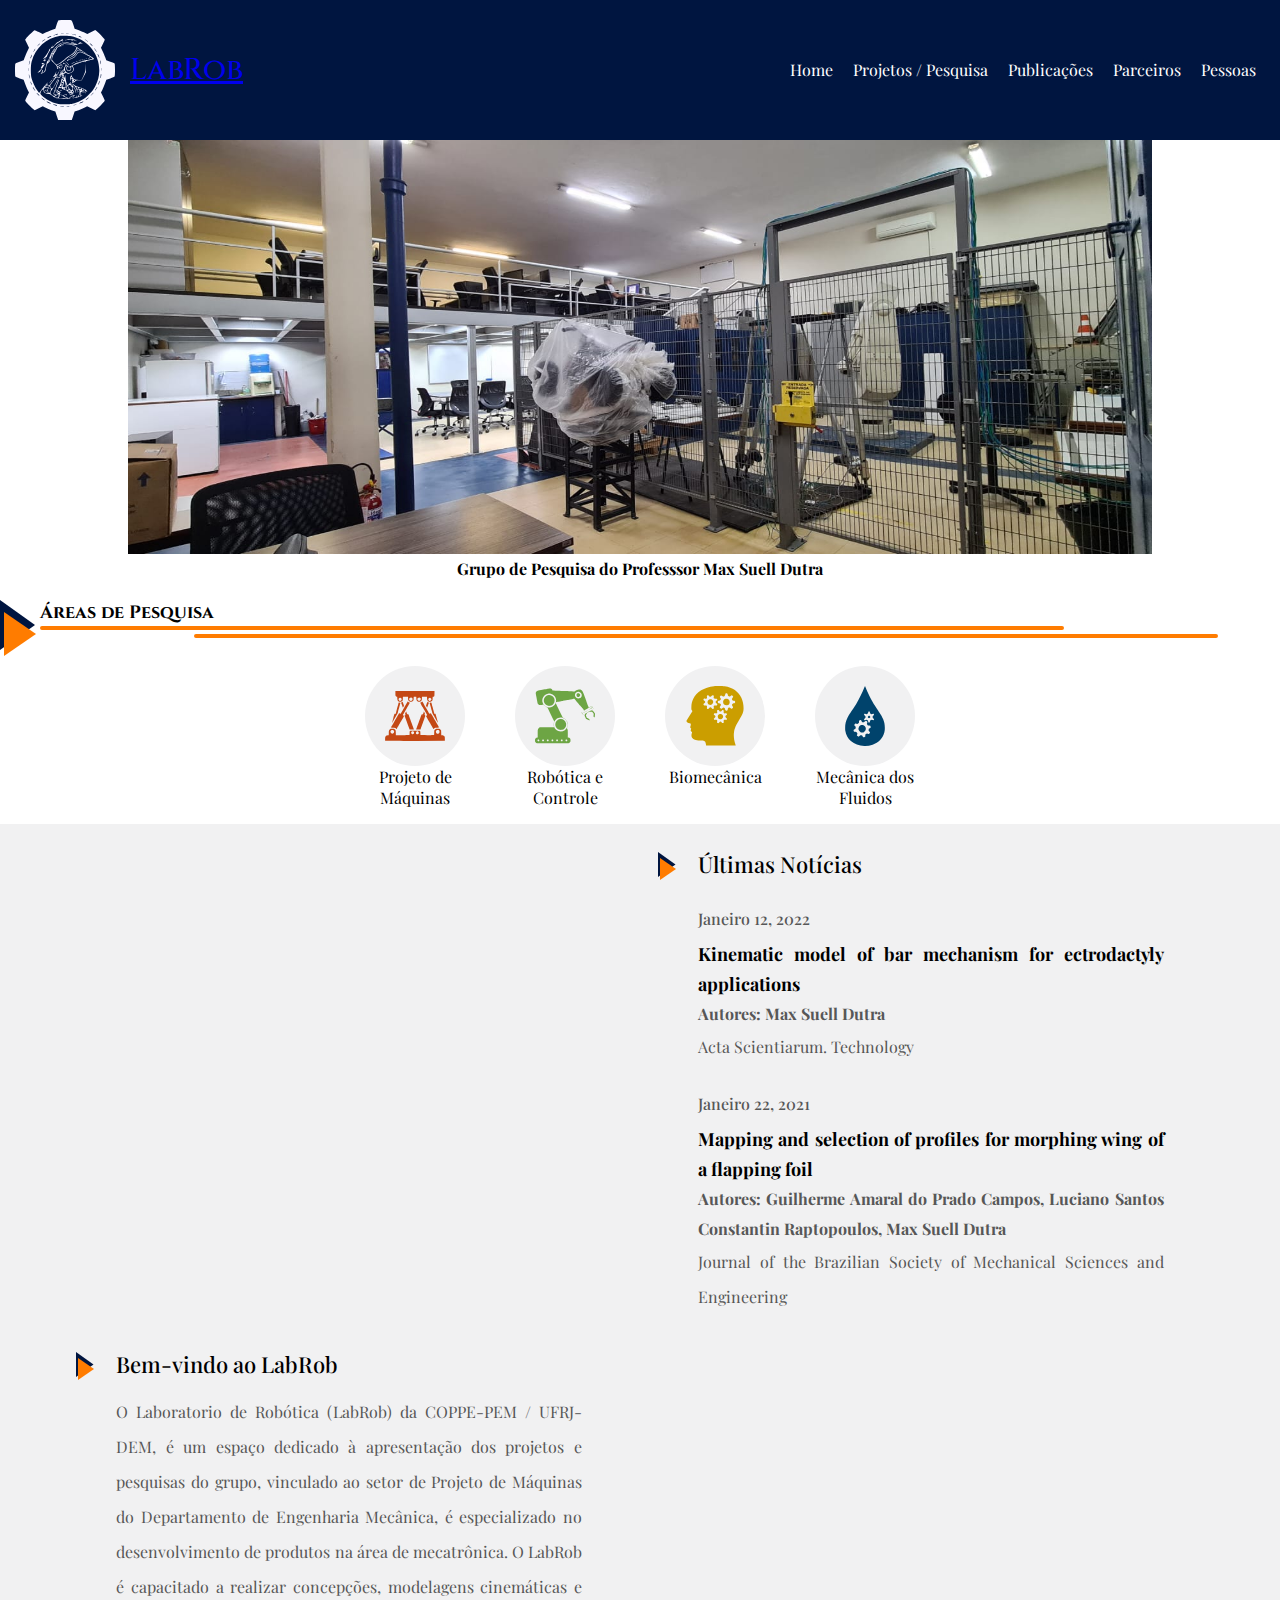
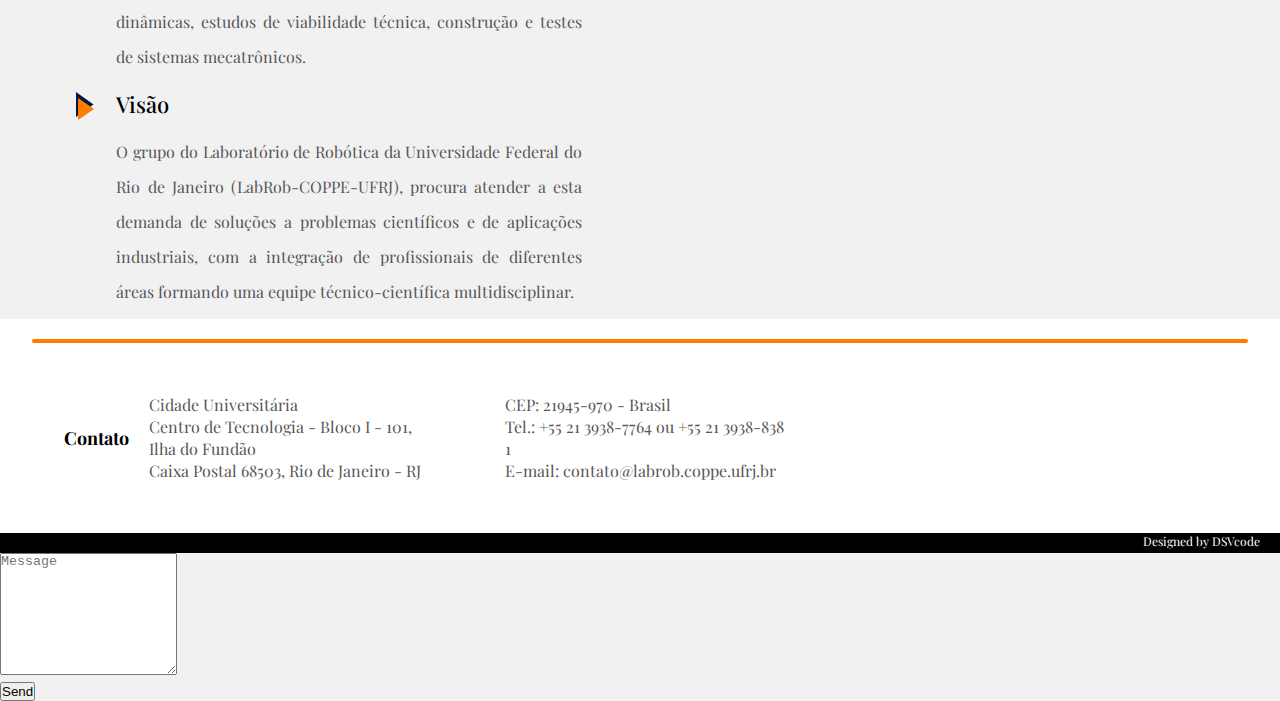
<file: index.html>
<!DOCTYPE html>
<html lang="en">

<head>
    <meta charset="UTF-8">
    <meta http-equiv="X-UA-Compatible" content="IE=edge">
    <meta name="viewport" content="width=device-width, initial-scale=1.0">
    <title> Robotics LAB </title>
    <!-- BOOTSTRAP FONT ICON -->
    <link rel="stylesheet" href="https://cdn.jsdelivr.net/npm/bootstrap-icons@1.7.0/font/bootstrap-icons.css">
    <!--- GOOGLE FONTS -->
    <link rel="stylesheet" type="text/css" href="https://fonts.googleapis.com/css?family=Playfair Display">
    <link rel="stylesheet" type="text/css" href="https://fonts.googleapis.com/css?family=Cinzel">
    <!--- CSS -->
    <link rel="stylesheet" href="./css/variables.css">
    <link rel="stylesheet" href="./css/index.css">
    <link rel="stylesheet" href="./css/indexDesktop.css" media="(min-width: 768px)">
    <link rel="stylesheet" href="./css/header.css">
    <link rel="stylesheet" href="./css/headerDesktop.css" media="(min-width: 768px)">
    <link rel="stylesheet" href="./css/footer.css">
    <link rel="stylesheet" href="./css/footerDesktop.css" media="(min-width: 768px)">
</head>

<body>
    <header>
        <section class="header-container">
            <div class="icon-container">
                <span class="icon-lab" style="background-image: url('./img/logo-lab.svg');"></span>
            </div>
            <h1><a href="./index.html">LabRob</a></h1>
            <input type="checkbox" id="active">
            <label for="active" class="menu-btn"><i class="bi bi-list"></i></label>
            <div class="wrapper">
                <ul>
                    <li><a href="./index.html">Home</a></li>
                    <li><a href="./projetos.html">Projetos / Pesquisa</a></li>
                    <li><a href="./publications.html">Publicações</a></li>
                    <li><a href="./partners.html">Parceiros</a></li>
                    <li><a href="./people.html">Pessoas</a></li>
                </ul>
            </div>
        </section>
        <section class="scroll-image">
            <img src="./img/robotica.jpg" alt="Laboratory Image">
            <p>Grupo de Pesquisa do Professsor Max Suell Dutra </p>
        </section>
    </header>
    <main>
        <section class="title-container">
            <div class="rigth-triangles">
                <div class="first-triangle"></div>
                <div class="secondary-triangle"></div>
            </div>
            <div class="title-lines">
                <p>Áreas de Pesquisa</p>
                <hr class="first-line">
                <hr class="secondary-line">   
            </div>        
        </section> 
        <section class="research-container">
            <article class="research-item">
                <div class="research-icon">
                    <img class="icon-item" src="./img/plataforma.svg" alt="Logo de Projetos">
                </div>
                <p>Projeto de Máquinas</p>
            </article>
            <article class="research-item">
                <div class="research-icon">
                    <img class="icon-item" src="./img/robotics.svg" alt="Logo de Robotica e Control">
                </div>
                <p>Robótica e Controle</p>
            </article>
            <article class="research-item">
                <div class="research-icon">
                    <img class="icon-item" src="./img/biomecanica.svg" alt="Logo Biomecanica">
                </div>
                <p>Biomecânica</p>
            </article>
            <article class="research-item">
                <div class="research-icon">
                    <img class="icon-item" src="./img/fluidos.svg" alt="Logo fluidos">
                </div>
                <p>Mecânica dos Fluidos</p>
            </article>
        </section>
        <section class="information-container">
            <article class="information-articleNews">
                <section class="information-section">
                    <div class="rigth-triangles second-option">
                        <div class="first-triangle"></div>
                        <div class="secondary-triangle"></div>
                    </div>
                    <p class="information-title">
                        Últimas Notícias
                    </p>
                    <div class="information-lastNews">
                        <p class="information-data">
                            Janeiro 12, 2022 
                        </p>
                        <p class="information-titleNews">
                            Kinematic model of bar mechanism for ectrodactyly applications
                        </p>
                        <p class="information-authors">
                            Autores: Max Suell Dutra
                        </p>
                        <p class="information-content">
                            Acta Scientiarum. Technology
                        </p>
                    </div> 
                    <div class="information-lastNews">
                        <p class="information-data">
                            Janeiro 22, 2021 
                        </p>
                        <p class="information-titleNews">
                            Mapping and selection of profiles for morphing wing of a flapping foil
                        </p>
                        <p class="information-authors">
                            Autores: Guilherme Amaral do Prado Campos, Luciano Santos Constantin Raptopoulos, Max Suell Dutra 
                        </p>
                        <p class="information-content">
                            Journal of the Brazilian Society of Mechanical Sciences and Engineering 
                        </p>
                    </div> 
                </section>
            </article>
            <article class="information-articleLab">
                <section class="information-section">
                    <div class="rigth-triangles second-option">
                        <div class="first-triangle"></div>
                        <div class="secondary-triangle"></div>
                    </div>
                    <p class="information-title">
                        Bem-vindo ao LabRob
                    </p>
                    <p class="information-content">
                        O Laboratorio de Robótica (LabRob) da COPPE-PEM / UFRJ-DEM, é um espaço dedicado à apresentação dos projetos e pesquisas do grupo, vinculado ao setor de Projeto de Máquinas do Departamento de Engenharia Mecânica, é especializado no desenvolvimento de produtos na área de mecatrônica.
                        O LabRob é capacitado a realizar concepções, modelagens cinemáticas e dinâmicas, estudos de viabilidade técnica, construção e testes de sistemas mecatrônicos.
                    </p>
                </section> 
                <section class="information-section">
                    <div class="rigth-triangles second-option">
                        <div class="first-triangle"></div>
                        <div class="secondary-triangle"></div>
                    </div>
                    <p class="information-title">
                        Visão
                    </p>
                    <p class="information-content">
                        O grupo do Laboratório de Robótica da Universidade Federal do Rio de Janeiro (LabRob-COPPE-UFRJ), procura atender a esta demanda de soluções a problemas científicos e de aplicações industriais, com a integração de profissionais de diferentes áreas formando uma equipe técnico-científica multidisciplinar.
                    </p>
                </section>
            </article>
        </section> 

        
    </main>
    <footer>
        <hr class="footer-line">
        <section class="footer-container">
            <p class="information-title footer-title">
                Contato
            </p>
            <div class="address-container">
                Cidade Universitária<br>
                Centro de Tecnologia - Bloco I - 101, Ilha do Fundão<br>
                Caixa Postal 68503, Rio de Janeiro - RJ<br>
            </div>
            <div class="contactInfo-container">
                CEP: 21945-970 - Brasil<br>
                Tel.: +55 21 3938-7764 ou +55 21 3938-8381<br>
                E-mail: contato@labrob.coppe.ufrj.br<br>
            </div>
            <div class="maps-container">
                <iframe src="https://www.google.com/maps/embed?pb=!1m18!1m12!1m3!1d919.1092470037107!2d-43.23212666444451!3d-22.860310396073235!2m3!1f0!2f0!3f0!3m2!1i1024!2i768!4f13.1!3m3!1m2!1s0x997924e890fe7b%3A0xd02667937dbf93f5!2sLaborat%C3%B3rio%20de%20Rob%C3%B3tica%20-%20LabRob!5e0!3m2!1spt-BR!2sbr!4v1656359933942!5m2!1spt-BR!2sbr" style="border:0;" allowfullscreen="" loading="lazy" referrerpolicy="no-referrer-when-downgrade"></iframe>
            </div>
        </section>
        <div class="designed-container">
            Designed by DSVcode
        </div>
    </footer>

    <section class="information-container">
        <div class="col-sm-6">
            <div class="cnt_form">
                <form id="contact-form" class="contact" name="contact-form" method="post" action="enviar2.php">
                    <div class="form-group">
                        <input type="text" name="nombre" class="form-control name-field" required="required" placeholder="Your name">
                    </div>
                    <div class="form-group">
                        <input type="email" name="email" class="form-control name-field" required="required" placeholder="Your email">
                    </div>
                    <div class="form-group">
                        <textarea  name="mensaje" required="required" class="form-control" rows="8" placeholder="Message"></textarea>
                    </div>
                    <div class="form-group">
                        <button type="submit" class="btn btn-primary">
                            Send
                        </button>
                    </div>
                </form>
            </div>
            
        </div>
    </section>
    
</body>
</html>
</file>
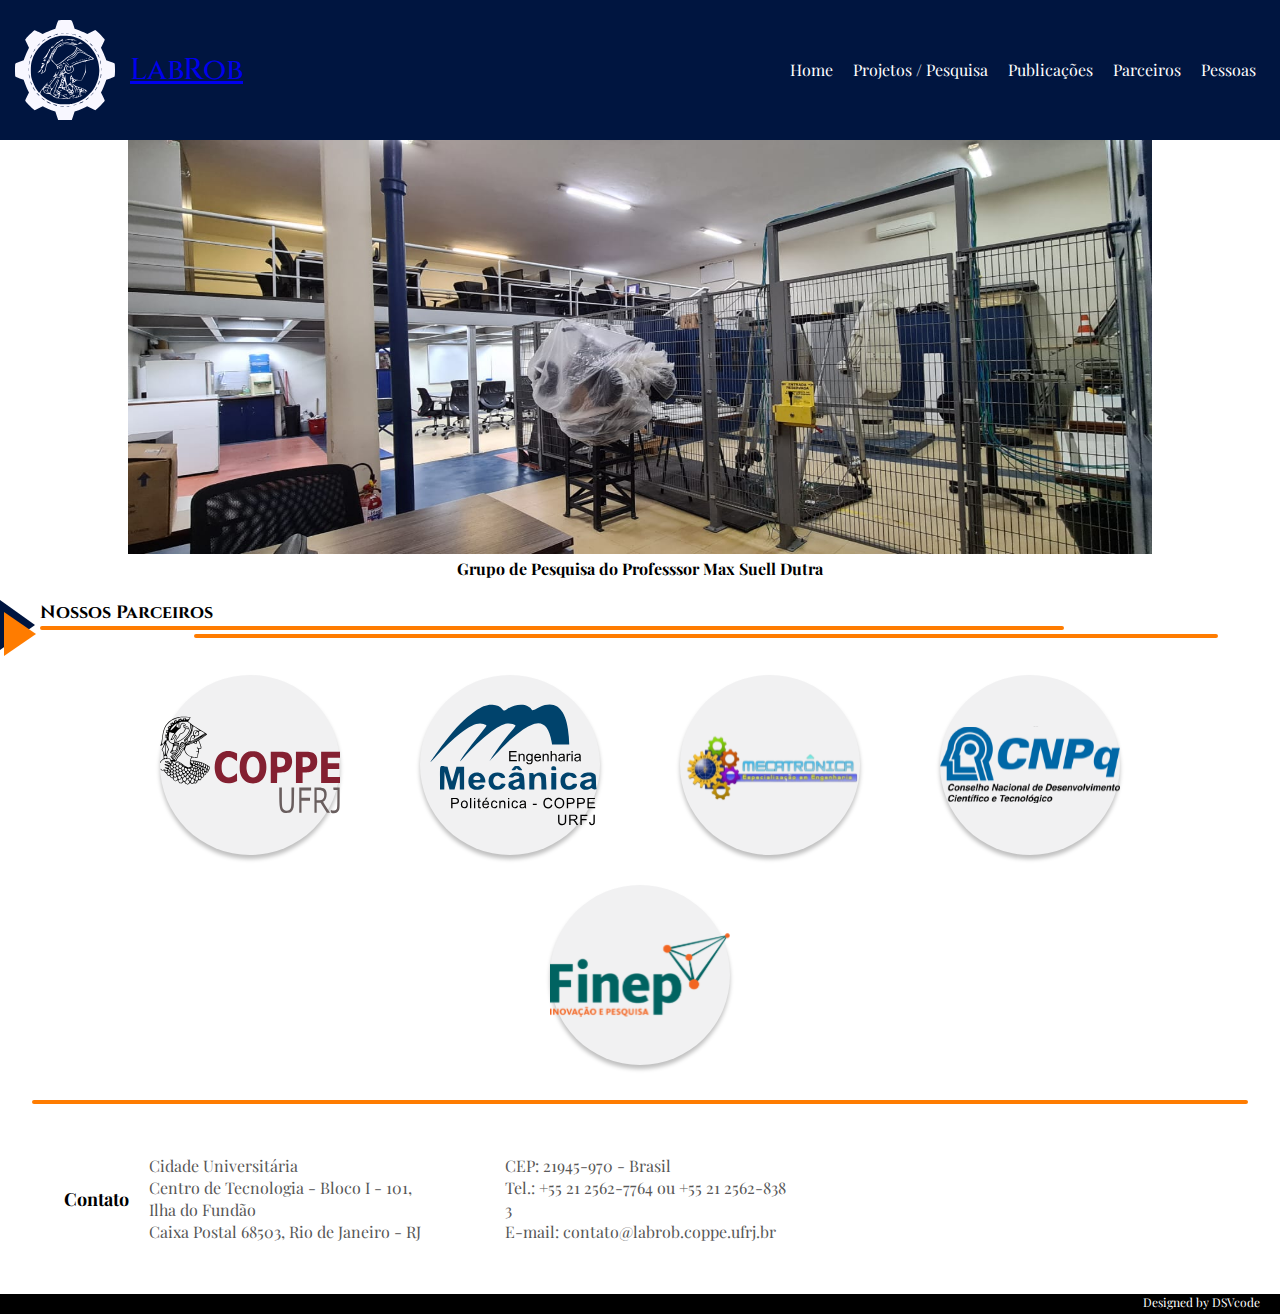
<file: partners.html>
<!DOCTYPE html>
<html lang="en">

<head>
    <meta charset="UTF-8">
    <meta http-equiv="X-UA-Compatible" content="IE=edge">
    <meta name="viewport" content="width=device-width, initial-scale=1.0">
    <title> Robotics LAB </title>
    <!-- BOOTSTRAP FONT ICON -->
    <link rel="stylesheet" href="https://cdn.jsdelivr.net/npm/bootstrap-icons@1.7.0/font/bootstrap-icons.css">
    <!--- GOOGLE FONTS -->
    <link rel="stylesheet" type="text/css" href="https://fonts.googleapis.com/css?family=Playfair Display">
    <link rel="stylesheet" type="text/css" href="https://fonts.googleapis.com/css?family=Cinzel">
    <!--- CSS -->
    <link rel="stylesheet" href="./css/variables.css">
    <link rel="stylesheet" href="./css/index.css">
    <link rel="stylesheet" href="./css/indexDesktop.css" media="(min-width: 768px)">
    <link rel="stylesheet" href="./css/partners.css">
    <link rel="stylesheet" href="./css/partnersDesktop.css" media="(min-width: 768px)">
    <link rel="stylesheet" href="./css/header.css">
    <link rel="stylesheet" href="./css/headerDesktop.css" media="(min-width: 768px)">
    <link rel="stylesheet" href="./css/footer.css">
    <link rel="stylesheet" href="./css/footerDesktop.css" media="(min-width: 768px)">
</head>

<body>
    <header>
        <section class="header-container">
            <div class="icon-container">
                <span class="icon-lab" style="background-image: url('./img/logo-lab.svg');"></span>
            </div>
            <h1><a href="./index.html">LabRob</a></h1>
            <input type="checkbox" id="active">
            <label for="active" class="menu-btn"><i class="bi bi-list"></i></label>
            <div class="wrapper">
                <ul>
                    <li><a href="./index.html">Home</a></li>
                    <li><a href="./projetos.html">Projetos / Pesquisa</a></li>
                    <li><a href="./publications.html">Publicações</a></li>
                    <li><a href="./partners.html">Parceiros</a></li>
                    <li><a href="./people.html">Pessoas</a></li>
                </ul>
            </div>
        </section>
        <section class="scroll-image">
            <img src="./img/robotica.jpg" alt="Laboratory Image">
            <p>Grupo de Pesquisa do Professsor Max Suell Dutra </p>
        </section>
    </header>
    <main>
        <section class="title-container">
            <div class="rigth-triangles">
                <div class="first-triangle"></div>
                <div class="secondary-triangle"></div>
            </div>
            <div class="title-lines">
                <p>Nossos Parceiros</p>
                <hr class="first-line">
                <hr class="secondary-line">   
            </div>        
        </section> 
        <section class="partners-container">
            <article class="partners-item">
                <img class="partners-icon" src="./img/COPPE.svg" alt="Logo da COPPE">
            </article>
            <article class="partners-item">
                <img class="partners-icon" src="./img/Mecanica.svg" alt="Logo de Mecânica">
            </article>
            <article class="partners-item">
                <img class="partners-icon" src="./img/Mecatronica.svg" alt="Logo de Mecatrônica">
            </article>
            <article class="partners-item">
                <img class="partners-icon" src="./img/CNPQ.svg" alt="Logo da CNPq">
            </article>
            <article class="partners-item">
                <img class="partners-icon" src="./img/FINEP.svg" alt="Logo da Finep">
            </article>
        </section>
    </main>
    <footer>
        <hr class="footer-line">
        <section class="footer-container">
            <p class="information-title footer-title">
                Contato
            </p>
            <div class="address-container">
                Cidade Universitária<br>
                Centro de Tecnologia - Bloco I - 101, Ilha do Fundão<br>
                Caixa Postal 68503, Rio de Janeiro - RJ<br>
            </div>
            <div class="contactInfo-container">
                CEP: 21945-970 - Brasil<br>
                Tel.: +55 21 2562-7764 ou +55 21 2562-8383<br>
                E-mail: contato@labrob.coppe.ufrj.br<br>
            </div>
            <div class="maps-container">
                <iframe src="https://www.google.com/maps/embed?pb=!1m18!1m12!1m3!1d919.1092470037107!2d-43.23212666444451!3d-22.860310396073235!2m3!1f0!2f0!3f0!3m2!1i1024!2i768!4f13.1!3m3!1m2!1s0x997924e890fe7b%3A0xd02667937dbf93f5!2sLaborat%C3%B3rio%20de%20Rob%C3%B3tica%20-%20LabRob!5e0!3m2!1spt-BR!2sbr!4v1656359933942!5m2!1spt-BR!2sbr" style="border:0;" allowfullscreen="" loading="lazy" referrerpolicy="no-referrer-when-downgrade"></iframe>
            </div>
        </section>
        <div class="designed-container">
            Designed by DSVcode
        </div>
    </footer>
</body>
</html>
</file>
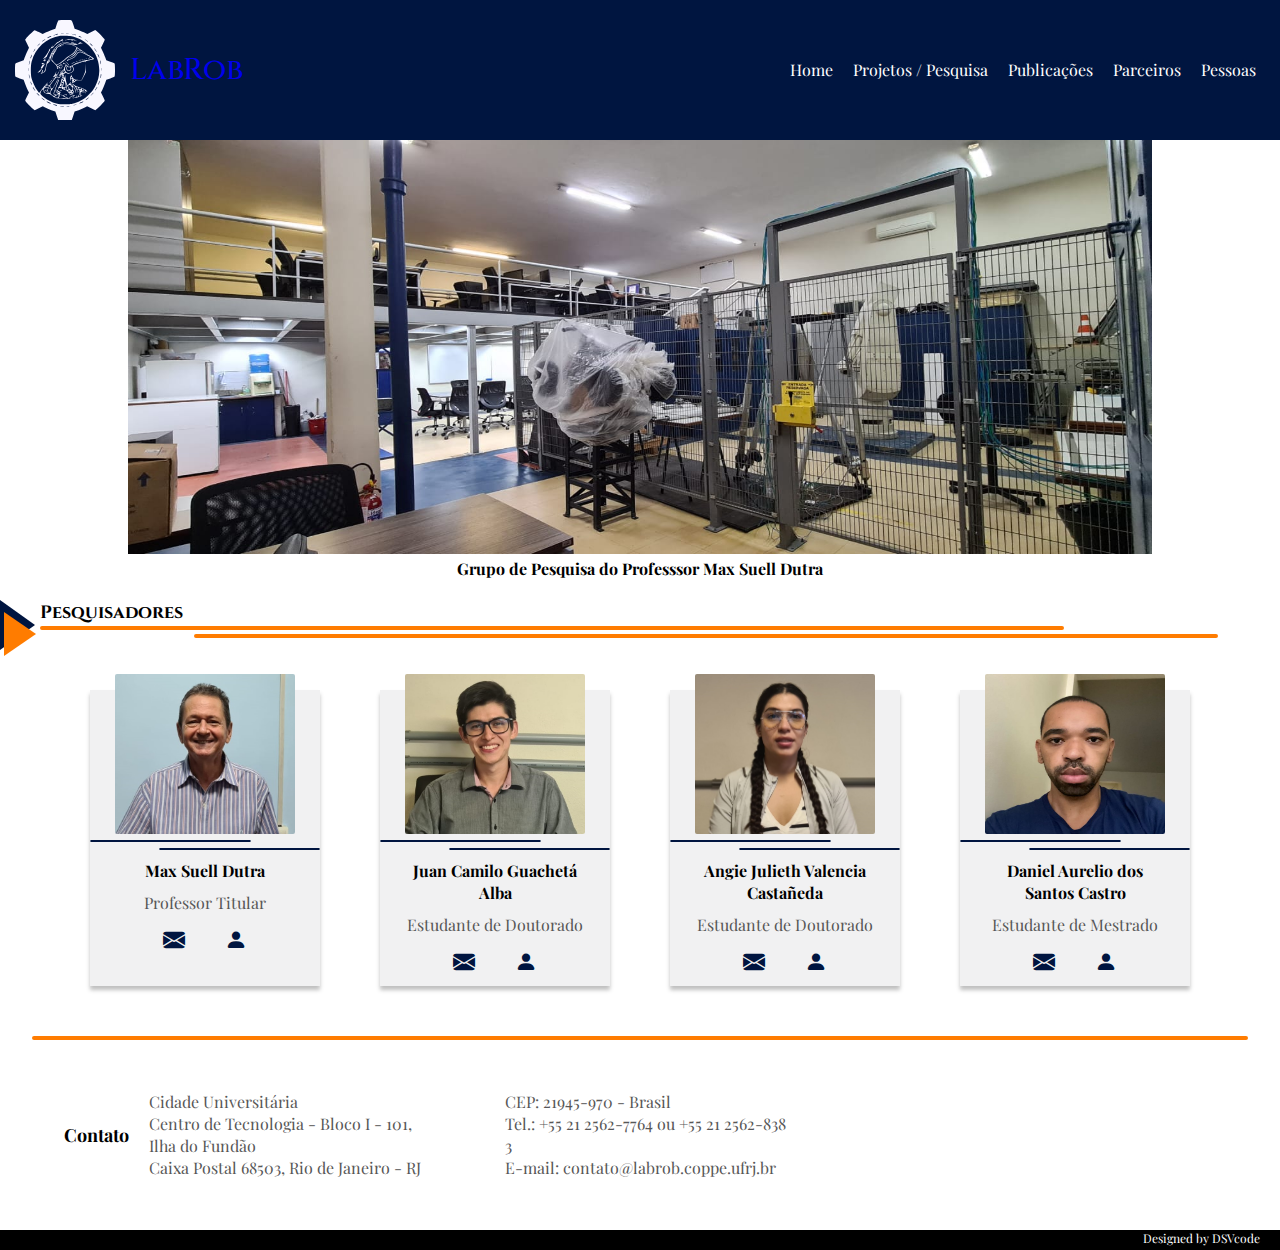
<file: people.html>
<!DOCTYPE html>
<html lang="en">

<head>
    <meta charset="UTF-8">
    <meta http-equiv="X-UA-Compatible" content="IE=edge">
    <meta name="viewport" content="width=device-width, initial-scale=1.0">
    <title> Robotics LAB </title>
    <!-- BOOTSTRAP FONT ICON -->
    <link rel="stylesheet" href="https://cdn.jsdelivr.net/npm/bootstrap-icons@1.7.0/font/bootstrap-icons.css">
    <!--- GOOGLE FONTS -->
    <link rel="stylesheet" type="text/css" href="https://fonts.googleapis.com/css?family=Playfair Display">
    <link rel="stylesheet" type="text/css" href="https://fonts.googleapis.com/css?family=Cinzel">
    <!--- CSS -->
    <link rel="stylesheet" href="./css/variables.css">
    <link rel="stylesheet" href="./css/index.css">
    <link rel="stylesheet" href="./css/indexDesktop.css" media="(min-width: 768px)">
    <link rel="stylesheet" href="./css/people.css">
    <link rel="stylesheet" href="./css/header.css">
    <link rel="stylesheet" href="./css/headerDesktop.css" media="(min-width: 768px)">
    <link rel="stylesheet" href="./css/footer.css">
    <link rel="stylesheet" href="./css/footerDesktop.css" media="(min-width: 768px)">
</head>

<body>
    <header>
        <section class="header-container">
            <div class="icon-container">
                <span class="icon-lab" style="background-image: url('./img/logo-lab.svg');"></span>
            </div>
            <h1><a href="./index.html">LabRob</a></h1>
            <input type="checkbox" id="active">
            <label for="active" class="menu-btn"><i class="bi bi-list"></i></label>
            <div class="wrapper">
                <ul>
                    <li><a href="./index.html">Home</a></li>
                    <li><a href="./projetos.html">Projetos / Pesquisa</a></li>
                    <li><a href="./publications.html">Publicações</a></li>
                    <li><a href="./partners.html">Parceiros</a></li>
                    <li><a href="./people.html">Pessoas</a></li>
                </ul>
            </div>
        </section>
        <section class="scroll-image">
            <img src="./img/robotica.jpg" alt="Laboratory Image">
            <p>Grupo de Pesquisa do Professsor Max Suell Dutra </p>
        </section>
    </header>
    <main>
        <section class="title-container">
            <div class="rigth-triangles">
                <div class="first-triangle"></div>
                <div class="secondary-triangle"></div>
            </div>
            <div class="title-lines">
                <p>Pesquisadores</p>
                <hr class="first-line">
                <hr class="secondary-line">   
            </div>        
        </section> 
        <section class="people-container">
            <article class="peopleInfo-container">
                <div class="image-item">
                    <img src="./img/max.jpg" alt="Max Suell Dutra">
                </div>
                <div class="project-lines">
                    <hr class="project-firstLine">
                    <hr class="project-secundaryLine">
                </div>
                <div class="people-information">
                    <p class="people-name">
                        Max Suell Dutra
                    </p>
                    <p class="people-activity">
                        Professor Titular
                    </p>
                </div> 
                <div class="labels-container">
                    <label for="show-email1" class="show">
                        <i class="bi bi-envelope-fill" style="font-size: 2.2rem; color:var(--Robotics-fColor);"></i> 
                    </label>
                    <label for="show-cv1" class="show">
                        <i class="bi bi-person-fill" style="font-size: 2.2rem; color:var(--Robotics-fColor);"></i> 
                    </label>
                </div>
                <div>
                    <input type="checkbox" class="show" name="show-email1" id="show-email1">
                    <a class="people-contact" href="mailto:max@mecanica.coppe.ufrj.br"><b>E-mail:</b> <br> max@mecanica.coppe.ufrj.br</a>
                    <input type="checkbox" class="show" name="show-cv1" id="show-cv1">
                    <a class="people-contact" href="http://lattes.cnpq.br/7801915818734316"><b>Link Lattes:</b> <br> http://lattes.cnpq.br/7801915818734316</a>
                </div>
            </article>

            <article class="peopleInfo-container">
                <div class="image-item">
                    <img src="./img/juan.jpg" alt="Juan Camili Guacheta">
                </div>
                <div class="project-lines">
                    <hr class="project-firstLine">
                    <hr class="project-secundaryLine">
                </div>
                <div class="people-information">
                    <p class="people-name">
                        Juan Camilo Guachetá Alba
                    </p>
                    <p class="people-activity">
                        Estudante de Doutorado
                    </p>
                </div> 
                <div class="labels-container">
                    <label for="show-email2" class="show">
                        <i class="bi bi-envelope-fill" style="font-size: 2.2rem; color:var(--Robotics-fColor);"></i> 
                    </label>
                    <label for="show-cv2" class="show">
                        <i class="bi bi-person-fill" style="font-size: 2.2rem; color:var(--Robotics-fColor);"></i> 
                    </label>
                </div>
                <div>
                    <input type="checkbox" class="show" name="show-email2" id="show-email2">
                    <a class="people-contact" href="mailto:camilo@mecanica.coppe.ufrj.br"><b>E-mail:</b> <br> camilo@mecanica.coppe.ufrj.br</a>
                    <input type="checkbox" class="show" name="show-cv2" id="show-cv2">
                    <a class="people-contact" href="http://lattes.cnpq.br/8077702883561309"><b>Link Lattes:</b> <br> http://lattes.cnpq.br/8077702883561309</a>
                </div>
            </article>


            <article class="peopleInfo-container">
                <div class="image-item">
                    <img src="./img/angie.jpg" alt="Max Suell Dutra">
                </div>
                <div class="project-lines">
                    <hr class="project-firstLine">
                    <hr class="project-secundaryLine">
                </div>
                <div class="people-information">
                    <p class="people-name">
                        Angie Julieth Valencia Castañeda
                    </p>
                    <p class="people-activity">
                        Estudante de Doutorado
                    </p>
                </div> 
                <div class="labels-container">
                    <label for="show-email3" class="show">
                        <i class="bi bi-envelope-fill" style="font-size: 2.2rem; color:var(--Robotics-fColor);"></i> 
                    </label>
                    <label for="show-cv3" class="show">
                        <i class="bi bi-person-fill" style="font-size: 2.2rem; color:var(--Robotics-fColor);"></i> 
                    </label>
                </div>
                <div>
                    <input type="checkbox" class="show" name="show-email3" id="show-email3">
                    <a class="people-contact" href="mailto:angie.valencia@mecanica.coppe.ufrj.br"><b>E-mail:</b> <br> angie.valencia@mecanica.coppe.ufrj.br</a>
                    <input type="checkbox" class="show" name="show-cv3" id="show-cv3">
                    <a class="people-contact" href="http://lattes.cnpq.br/2917134358297142"><b>Link Lattes:</b> <br> http://lattes.cnpq.br/2917134358297142</a>
                </div>
            </article>


            <article class="peopleInfo-container">
                <div class="image-item">
                    <img src="./img/danielcastro.jpg" alt="Max Suell Dutra">
                </div>
                <div class="project-lines">
                    <hr class="project-firstLine">
                    <hr class="project-secundaryLine">
                </div>
                <div class="people-information">
                    <p class="people-name">
                        Daniel Aurelio dos Santos Castro
                    </p>
                    <p class="people-activity">
                        Estudante de Mestrado
                    </p>
                </div> 
                <div class="labels-container">
                    <label for="show-email4" class="show">
                        <i class="bi bi-envelope-fill" style="font-size: 2.2rem; color:var(--Robotics-fColor);"></i> 
                    </label>
                    <label for="show-cv4" class="show">
                        <i class="bi bi-person-fill" style="font-size: 2.2rem; color:var(--Robotics-fColor);"></i> 
                    </label>
                </div>
                <div>
                    <input type="checkbox" class="show" name="show-email4" id="show-email4">
                    <a class="people-contact" href="mailto:daniel.aurelio@mecanica.coppe.ufrj.br"><b>E-mail:</b> <br> daniel.aurelio@mecanica.coppe.ufrj.br</a>
                    <input type="checkbox" class="show" name="show-cv4" id="show-cv4">
                    <a class="people-contact" href="http://lattes.cnpq.br/6797491071534784"><b>Link Lattes:</b> <br> http://lattes.cnpq.br/6797491071534784</a>
                </div>
            </article>

        </section> 
    </main>
    <footer>
        <hr class="footer-line">
        <section class="footer-container">
            <p class="information-title footer-title">
                Contato
            </p>
            <div class="address-container">
                Cidade Universitária<br>
                Centro de Tecnologia - Bloco I - 101, Ilha do Fundão<br>
                Caixa Postal 68503, Rio de Janeiro - RJ<br>
            </div>
            <div class="contactInfo-container">
                CEP: 21945-970 - Brasil<br>
                Tel.: +55 21 2562-7764 ou +55 21 2562-8383<br>
                E-mail: contato@labrob.coppe.ufrj.br<br>
            </div>
            <div class="maps-container">
                <iframe src="https://www.google.com/maps/embed?pb=!1m18!1m12!1m3!1d919.1092470037107!2d-43.23212666444451!3d-22.860310396073235!2m3!1f0!2f0!3f0!3m2!1i1024!2i768!4f13.1!3m3!1m2!1s0x997924e890fe7b%3A0xd02667937dbf93f5!2sLaborat%C3%B3rio%20de%20Rob%C3%B3tica%20-%20LabRob!5e0!3m2!1spt-BR!2sbr!4v1656359933942!5m2!1spt-BR!2sbr" style="border:0;" allowfullscreen="" loading="lazy" referrerpolicy="no-referrer-when-downgrade"></iframe>
            </div>
        </section>
        <div class="designed-container">
            Designed by DSVcode
        </div>
    </footer>
</body>
</html>
</file>
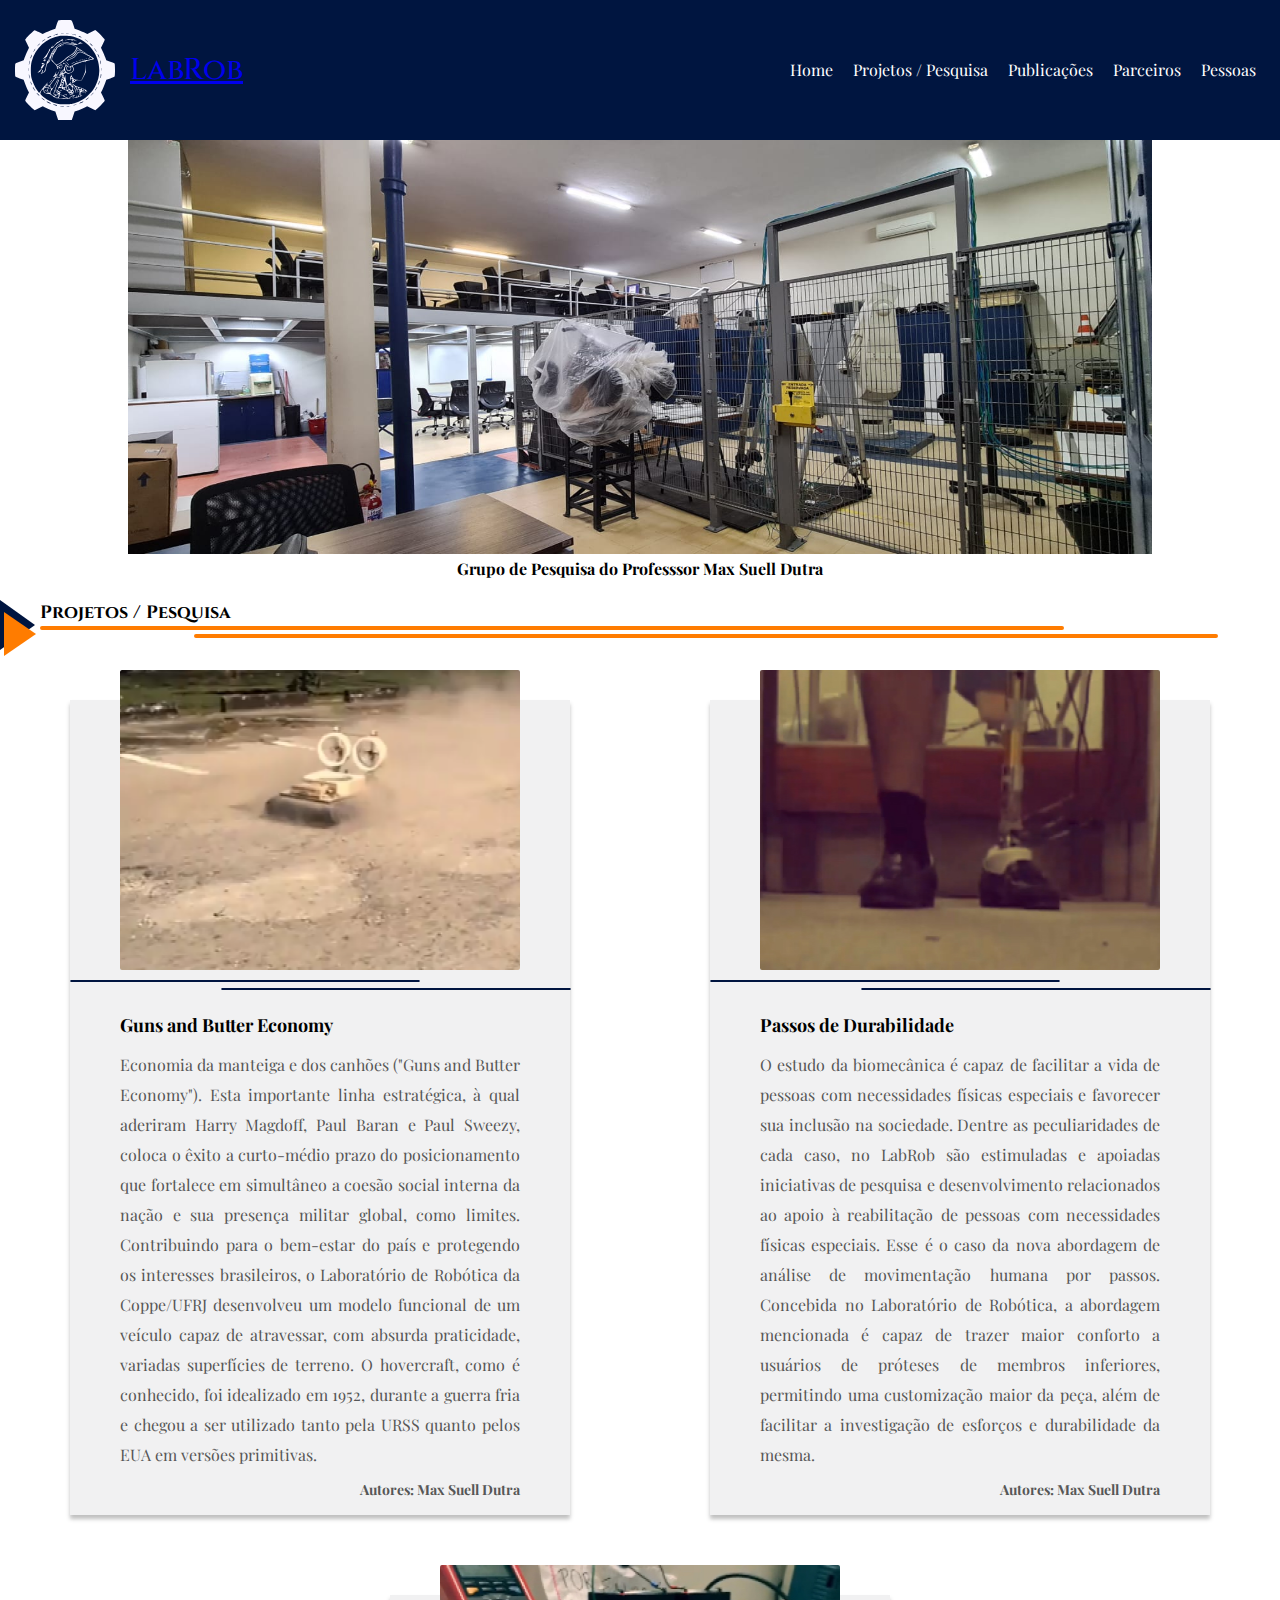
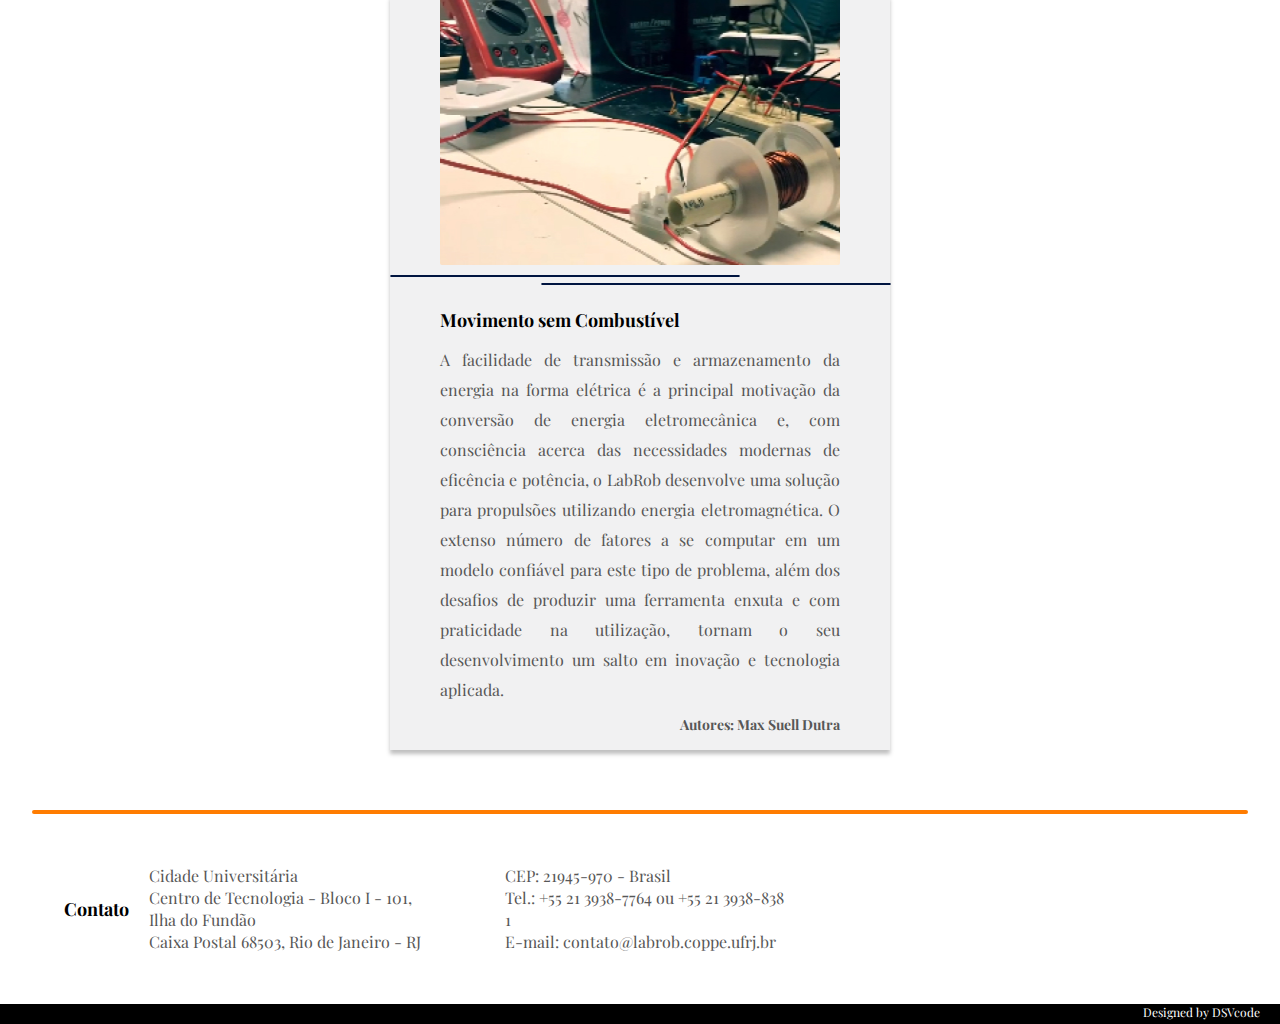
<file: projetos.html>
<!DOCTYPE html>
<html lang="en">

<head>
    <meta charset="UTF-8">
    <meta http-equiv="X-UA-Compatible" content="IE=edge">
    <meta name="viewport" content="width=device-width, initial-scale=1.0">
    <title> Robotics LAB </title>
    <!-- BOOTSTRAP FONT ICON -->
    <link rel="stylesheet" href="https://cdn.jsdelivr.net/npm/bootstrap-icons@1.7.0/font/bootstrap-icons.css">
    <!--- GOOGLE FONTS -->
    <link rel="stylesheet" type="text/css" href="https://fonts.googleapis.com/css?family=Playfair Display">
    <link rel="stylesheet" type="text/css" href="https://fonts.googleapis.com/css?family=Cinzel">
    <!--- CSS -->
    <link rel="stylesheet" href="./css/variables.css">
    <link rel="stylesheet" href="./css/index.css">
    <link rel="stylesheet" href="./css/indexDesktop.css" media="(min-width: 768px)">
    <link rel="stylesheet" href="./css/projetos.css">
    <link rel="stylesheet" href="./css/projetosDesktop.css" media="(min-width: 768px)">
    <link rel="stylesheet" href="./css/header.css">
    <link rel="stylesheet" href="./css/headerDesktop.css" media="(min-width: 768px)">
    <link rel="stylesheet" href="./css/footer.css">
    <link rel="stylesheet" href="./css/footerDesktop.css" media="(min-width: 768px)">
</head>

<body>
    <header>
        <section class="header-container">
            <div class="icon-container">
                <span class="icon-lab" style="background-image: url('./img/logo-lab.svg');"></span>
            </div>
            <h1><a href="./index.html">LabRob</a></h1>
            <input type="checkbox" id="active">
            <label for="active" class="menu-btn"><i class="bi bi-list"></i></label>
            <div class="wrapper">
                <ul>
                    <li><a href="./index.html">Home</a></li>
                    <li><a href="./projetos.html">Projetos / Pesquisa</a></li>
                    <li><a href="./publications.html">Publicações</a></li>
                    <li><a href="./partners.html">Parceiros</a></li>
                    <li><a href="./people.html">Pessoas</a></li>
                </ul>
            </div>
        </section>
        <section class="scroll-image">
            <img src="./img/robotica.jpg" alt="Laboratory Image">
            <p>Grupo de Pesquisa do Professsor Max Suell Dutra </p>
        </section>
    </header>
    <main>
        <section class="title-container">
            <div class="rigth-triangles">
                <div class="first-triangle"></div>
                <div class="secondary-triangle"></div>
            </div>
            <div class="title-lines">
                <p>Projetos / Pesquisa</p>
                <hr class="first-line">
                <hr class="secondary-line">   
            </div>        
        </section> 
        <section class="projectResearch-container">
            <article class="project-container">
                <div class="image-item">
                    <img src="./img/GunsButter.jpg" alt="Guns & Butter Economy">
                </div>
                <div class="project-lines">
                    <hr class="project-firstLine">
                    <hr class="project-secundaryLine">
                </div>
                <div class="information-projects">
                    <p class="project-title">
                        Guns and Butter Economy
                    </p>
                    <p class="project-content">
                        Economia da manteiga e dos canhões ("Guns and Butter Economy"). Esta importante linha estratégica, à qual aderiram Harry Magdoff, Paul Baran e Paul Sweezy, coloca o êxito a curto-médio prazo do posicionamento que fortalece em simultâneo a coesão social interna da nação e sua presença militar global, como limites.

                        Contribuindo para o bem-estar do país e protegendo os interesses brasileiros, o Laboratório de Robótica da Coppe/UFRJ desenvolveu um modelo funcional de um veículo capaz de atravessar, com absurda praticidade, variadas superfícies de terreno. O hovercraft, como é conhecido, foi idealizado em 1952, durante a guerra fria e chegou a ser utilizado tanto pela URSS quanto pelos EUA em versões primitivas.
                    </p>
                    <p class="project-authors">
                        Autores: Max Suell Dutra
                    </p>
                </div> 
            </article>
            <article class="project-container">
                <div class="image-item">
                    <img src="./img/protesis.jpg" alt="passos de durabilidade">
                </div>
                <div class="project-lines">
                    <hr class="project-firstLine">
                    <hr class="project-secundaryLine">
                </div>
                <div class="information-projects">
                    <p class="project-title">
                        Passos de Durabilidade
                    </p>
                    <p class="project-content">
                        O estudo da biomecânica é capaz de facilitar a vida de pessoas com necessidades físicas especiais e favorecer sua inclusão na sociedade.

                        Dentre as peculiaridades de cada caso, no LabRob são estimuladas e apoiadas iniciativas de pesquisa e desenvolvimento relacionados ao apoio à reabilitação de pessoas com necessidades físicas especiais. Esse é o caso da nova abordagem de análise de movimentação humana por passos. Concebida no Laboratório de Robótica, a abordagem mencionada é capaz de trazer maior conforto a usuários de próteses de membros inferiores, permitindo uma customização maior da peça, além de facilitar a investigação de esforços e durabilidade da mesma.
                    </p>
                    <p class="project-authors">
                        Autores: Max Suell Dutra
                    </p>
                </div> 
            </article>
            <article class="project-container">
                <div class="image-item">
                    <img src="./img/semcombustible.jpg" alt="movimento sem combustivel">
                </div>
                <div class="project-lines">
                    <hr class="project-firstLine">
                    <hr class="project-secundaryLine">
                </div>
                <div class="information-projects">
                    <p class="project-title">
                        Movimento sem Combustível
                    </p>
                    <p class="project-content">
                        A facilidade de transmissão e armazenamento da energia na forma elétrica é a principal motivação da conversão de energia eletromecânica e, com consciência acerca das necessidades modernas de eficência e potência, o LabRob desenvolve uma solução para propulsões utilizando energia eletromagnética.

                        O extenso número de fatores a se computar em um modelo confiável para este tipo de problema, além dos desafios de produzir uma ferramenta enxuta e com praticidade na utilização, tornam o seu desenvolvimento um salto em inovação e tecnologia aplicada.
                    </p>
                    <p class="project-authors">
                        Autores: Max Suell Dutra
                    </p>
                </div> 
            </article>
        </section> 
    </main>
    <footer>
        <hr class="footer-line">
        <section class="footer-container">
            <p class="information-title footer-title">
                Contato
            </p>
            <div class="address-container">
                Cidade Universitária<br>
                Centro de Tecnologia - Bloco I - 101, Ilha do Fundão<br>
                Caixa Postal 68503, Rio de Janeiro - RJ<br>
            </div>
            <div class="contactInfo-container">
                CEP: 21945-970 - Brasil<br>
                Tel.: +55 21 3938-7764 ou +55 21 3938-8381<br>
                E-mail: contato@labrob.coppe.ufrj.br<br>
            </div>
            <div class="maps-container">
                <iframe src="https://www.google.com/maps/embed?pb=!1m18!1m12!1m3!1d919.1092470037107!2d-43.23212666444451!3d-22.860310396073235!2m3!1f0!2f0!3f0!3m2!1i1024!2i768!4f13.1!3m3!1m2!1s0x997924e890fe7b%3A0xd02667937dbf93f5!2sLaborat%C3%B3rio%20de%20Rob%C3%B3tica%20-%20LabRob!5e0!3m2!1spt-BR!2sbr!4v1656359933942!5m2!1spt-BR!2sbr" style="border:0;" allowfullscreen="" loading="lazy" referrerpolicy="no-referrer-when-downgrade"></iframe>
            </div>
        </section>
        <div class="designed-container">
            Designed by DSVcode
        </div>
    </footer>
</body>
</html>
</file>
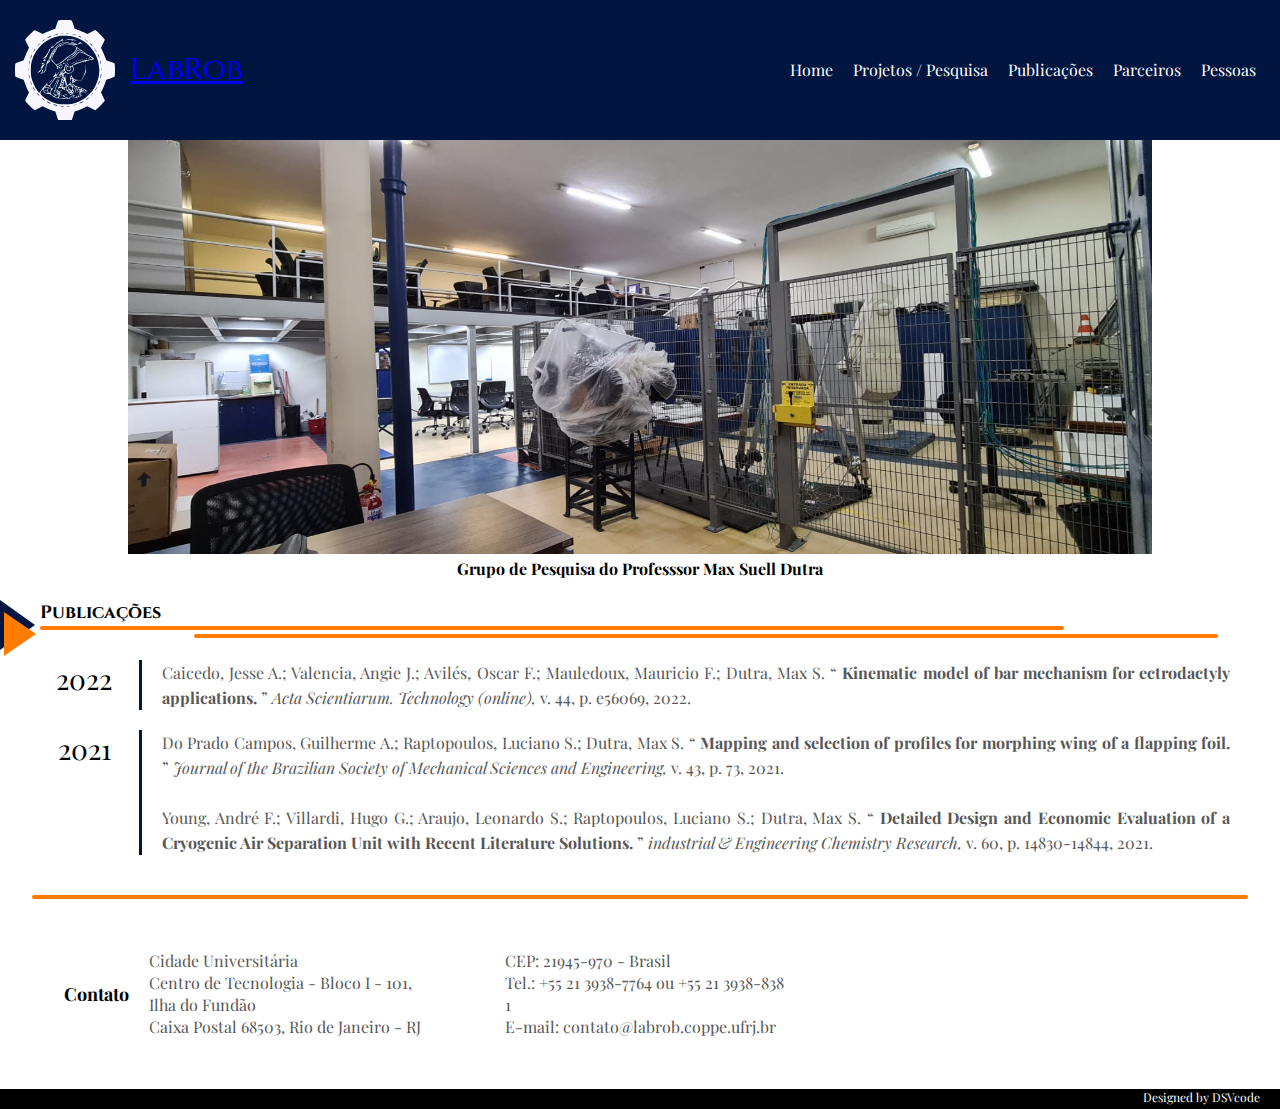
<file: publications.html>
<!DOCTYPE html>
<html lang="en">

<head>
    <meta charset="UTF-8">
    <meta http-equiv="X-UA-Compatible" content="IE=edge">
    <meta name="viewport" content="width=device-width, initial-scale=1.0">
    <title> Robotics LAB </title>
    <!-- BOOTSTRAP FONT ICON -->
    <link rel="stylesheet" href="https://cdn.jsdelivr.net/npm/bootstrap-icons@1.7.0/font/bootstrap-icons.css">
    <!--- GOOGLE FONTS -->
    <link rel="stylesheet" type="text/css" href="https://fonts.googleapis.com/css?family=Playfair Display">
    <link rel="stylesheet" type="text/css" href="https://fonts.googleapis.com/css?family=Cinzel">
    <!--- CSS -->
    <link rel="stylesheet" href="./css/variables.css">
    <link rel="stylesheet" href="./css/index.css">
    <link rel="stylesheet" href="./css/indexDesktop.css" media="(min-width: 768px)">
    <link rel="stylesheet" href="./css/publications.css">
    <link rel="stylesheet" href="./css/publicationsDesktop.css" media="(min-width: 768px)">
    <link rel="stylesheet" href="./css/header.css">
    <link rel="stylesheet" href="./css/headerDesktop.css" media="(min-width: 768px)">
    <link rel="stylesheet" href="./css/footer.css">
    <link rel="stylesheet" href="./css/footerDesktop.css" media="(min-width: 768px)">
</head>

<body>
    <header>
        <section class="header-container">
            <div class="icon-container">
                <span class="icon-lab" style="background-image: url('./img/logo-lab.svg');"></span>
            </div>
            <h1><a href="./index.html">LabRob</a></h1>
            <input type="checkbox" id="active">
            <label for="active" class="menu-btn"><i class="bi bi-list"></i></label>
            <div class="wrapper">
                <ul>
                    <li><a href="./index.html">Home</a></li>
                    <li><a href="./projetos.html">Projetos / Pesquisa</a></li>
                    <li><a href="./publications.html">Publicações</a></li>
                    <li><a href="./partners.html">Parceiros</a></li>
                    <li><a href="./people.html">Pessoas</a></li>
                </ul>
            </div>
        </section>
        <section class="scroll-image">
            <img src="./img/robotica.jpg" alt="Laboratory Image">
            <p>Grupo de Pesquisa do Professsor Max Suell Dutra </p>
        </section>
    </header>
    <main>
        <section class="title-container">
            <div class="rigth-triangles">
                <div class="first-triangle"></div>
                <div class="secondary-triangle"></div>
            </div>
            <div class="title-lines">
                <p>Publicações</p>
                <hr class="first-line">
                <hr class="secondary-line">   
            </div>        
        </section> 
        <section class="articles-container">
            <article class="article-yearItem">
                <p class="article-data">2022</p>
                <div class="article-information">
                    <p>
                        Caicedo, Jesse A.; Valencia, Angie J.; Avilés, Oscar F.; Mauledoux, Mauricio F.; Dutra, Max S.
                        <q><b>
                                Kinematic model of bar mechanism for ectrodactyly applications.
                        </b></q>
                        <i>
                            Acta Scientiarum. Technology (online), 
                        </i>
                        v. 44, p. e56069, 2022.
                    </p>
                </div>
            </article>
            <article class="article-yearItem">
                <p class="article-data">2021</p>
                <div class="article-information">
                    <p>
                        Do Prado Campos, Guilherme A.; Raptopoulos, Luciano S.; Dutra, Max S.
                        <q><b>
                                Mapping and selection of profiles for morphing wing of a flapping foil. 
                        </b></q>
                        <i>
                            Journal of the Brazilian Society of Mechanical Sciences and Engineering, 
                        </i>
                        v. 43, p. 73, 2021.
                    </p>
                    <br>
                    <p>
                        Young, André F.; Villardi, Hugo G.; Araujo, Leonardo S.; Raptopoulos, Luciano S.; Dutra, Max S.
                        <q><b>
                                Detailed Design and Economic Evaluation of a Cryogenic Air Separation Unit with Recent Literature Solutions.
                        </b></q>
                        <i>
                            industrial & Engineering Chemistry Research, 
                        </i>
                        v. 60, p. 14830-14844, 2021.
                    </p>
                </div>
            </article>
        </section> 
    </main>
    <footer>
        <hr class="footer-line">
        <section class="footer-container">
            <p class="information-title footer-title">
                Contato
            </p>
            <div class="address-container">
                Cidade Universitária<br>
                Centro de Tecnologia - Bloco I - 101, Ilha do Fundão<br>
                Caixa Postal 68503, Rio de Janeiro - RJ<br>
            </div>
            <div class="contactInfo-container">
                CEP: 21945-970 - Brasil<br>
                Tel.: +55 21 3938-7764 ou +55 21 3938-8381<br>
                E-mail: contato@labrob.coppe.ufrj.br<br>
            </div>
            <div class="maps-container">
                <iframe src="https://www.google.com/maps/embed?pb=!1m18!1m12!1m3!1d919.1092470037107!2d-43.23212666444451!3d-22.860310396073235!2m3!1f0!2f0!3f0!3m2!1i1024!2i768!4f13.1!3m3!1m2!1s0x997924e890fe7b%3A0xd02667937dbf93f5!2sLaborat%C3%B3rio%20de%20Rob%C3%B3tica%20-%20LabRob!5e0!3m2!1spt-BR!2sbr!4v1656359933942!5m2!1spt-BR!2sbr" style="border:0;" allowfullscreen="" loading="lazy" referrerpolicy="no-referrer-when-downgrade"></iframe>
            </div>
        </section>
        <div class="designed-container">
            Designed by DSVcode
        </div>
    </footer>
</body>
</html>
</file>
<file: css/variables.css>
/*
    1. Positioning
    2. Box Model
    3. Typography
    4. Visuals
    5. Others
*/
:root{
    /*Colors*/
    --Robotics-fColor: #001540;
    --Robotics-sColor: #FF7C00;
    --Robotics-fBackground: #FFFFFF;  
    --Robotics-sBackground: #F1F1F2;   
    --Robotics-text: #575757;   
}
* {
    box-sizing: border-box;
    margin: 0;
    padding: 0;
}
html {
    font-size: 62.5%;
    background-color: var(--Robotics-fBackground);
}
body {
    font-size: 1.6rem;
}
</file>
<file: css/index.css>
body{
    font-family: "Playfair Display";
}
.title-container{
    display: flex;
    width: 100%;
    height: 50px;
}
.rigth-triangles{
    position: relative;
    width: 40px;
    height: 40px;
}
.first-triangle{
    position: absolute;
    border-top: 20px solid transparent;
    border-bottom: 20px solid transparent;
    border-left: 30px solid var(--Robotics-fColor);
}
.secondary-triangle{
    position: absolute;
    left: calc(0% + 2px);
    top: calc(0% + 12px);
    border-top: 18px solid transparent;
    border-bottom: 18px solid transparent;
    border-left: 28px solid var(--Robotics-sColor);
}
.title-lines{
    position: relative;
    width: 70%;
}
.title-lines p{
    font-family: "Cinzel";
    font-weight: bold;
    font-size: 1.4rem;
}
hr{
    position: absolute;
    width: 100%;
    border: 1px solid var(--Robotics-sColor);
    border-radius: 6px;
    opacity: 100%;
}
.first-line{
    top: calc(0% + 24px);
    left: calc(50% - 50%);
}
.secondary-line{
    top: calc(0% + 30px);
    left: calc(50% - 35%); 
}
.research-container{
    margin: 0px auto 10px auto;
    width: 100%;
    display: flex;
    flex-wrap: wrap;
    justify-content: center;
}
.research-item{
    width: 130px;
    margin: 6px 10px;
    text-align: center;
    font-size: 1.4rem;
}
.research-icon{
    position: relative;
    margin: 0px auto;
    width: 70px;
    height: 70px;
    border-radius: 35px;
    background-color: var(--Robotics-sBackground);
}
.icon-item{
    position: absolute;
    width: 40px;
    height: 40px;
    top: 50%;
    left: 50%;
    transform:translate(-50%, -50%);
}
/* ----- INFORMATION CONTAINER ----- */
.information-container{
    display: grid;
    width: 100%;
    grid-template-columns: repeat(11, 1fr);
    background-color: var(--Robotics-sBackground);
}
.information-articleLab, .information-articleNews{
    margin: 10px 0px;
    width: 100%;
    grid-column-start: 2;
    grid-column-end: 11;
}
.information-section{
    position: relative;
}
.second-option{
    position: absolute;
    transform: scale(0.4);
    top: calc(0% - 10px);
    left: calc(0% - 30px);
}
.information-title{
    margin: 10px 0px;
    font-weight: 500;
    font-size: 1.8rem;
    color: black;
}
.information-content{
    line-height: 2.5rem;
    font-size: 1.4rem;
    text-align: justify;
    color: var(--Robotics-text);
}
.information-data{
    margin-top: 10px;
    line-height: 2.8rem;
    font-weight: 500;
    font-size: 1.4rem;
    color: var(--Robotics-text);
}
.information-titleNews{
    font-weight: bold;
    line-height: 2.8rem;
    text-align: justify;
    font-size: 1.6rem;
}
.information-authors{
    font-weight: bold;
    font-size: 1.4rem;
    line-height: 2.8rem;
    text-align: justify;
    color: var(--Robotics-text);
}
</file>
<file: css/indexDesktop.css>
.title-container{
    height: 60px;
}
.first-triangle{
    border-top: 25px solid transparent;
    border-bottom: 25px solid transparent;
    border-left: 35px solid var(--Robotics-fColor);
}
.secondary-triangle{
    left: calc(0% + 4px);
    top: calc(0% + 12px);
    border-top: 22px solid transparent;
    border-bottom: 22px solid transparent;
    border-left: 32px solid var(--Robotics-sColor);
}
.title-lines{
    position: relative;
    width: 80%;
}
.title-lines p{
    font-size: 1.8rem;
}
hr{
    border: 2px solid var(--Robotics-sColor);
}
.first-line{
    top: calc(0% + 26px);
}
.secondary-line{
    top: calc(0% + 34px);
}
.research-item{
    font-size: 1.6rem;
}
.research-icon{
    width: 100px;
    height: 100px;
    border-radius: 50px;
}
.icon-item{
    width: 60px;
    height: 60px;
}/* ----- INFORMATION CONTAINER ----- */
.information-articleLab{
    grid-column-start: 2;
    grid-column-end: 6;
}
.information-articleNews{
    grid-column-start: 7;
    grid-column-end: 11;
}
.second-option{
    transform: scale(0.5);
    top: calc(0% - 7px);
    left: calc(0% - 50px);
}
.information-title{
    margin: 15px 0px;
    font-weight: 500;
    font-size: 2.2rem;
}.information-content{
    line-height: 3.5rem;
    font-size: 1.6rem;
}
.information-data{
    margin-top: 20px;
    line-height: 4rem;
    font-size: 1.6rem;
}.information-titleNews{
    line-height: 3rem;
    font-size: 1.8rem;
}
.information-authors{
    font-size: 1.6rem;
    line-height: 3rem;
}
</file>
<file: css/header.css>
header{
    font-family: "Playfair Display";
}
h1{
    font-family: "Cinzel";
    font-weight: 500;
    font-size: 2rem;
}
.header-container{
    position: relative;
    min-width: 320px;
    display: inline-flex;
    flex-wrap: wrap;
    align-items: center;
    width: 100%;
    height: 100px;
    background: var(--Robotics-fColor);
    color: white;
}
.icon-container{
    position: relative;
    margin: 0px 15px;
    width: 70px;
    height: 70px;
}
.icon-lab{
    position: absolute;
    width: 70px;
    height: 70px;
    left: calc(50% - 35px);
    top: calc(50% - 35px);
    background-size: cover;
    background-position:center;
    background-repeat: no-repeat;
}
.menu-btn{
    position: absolute;
    z-index: 1;
    width: 20px;
    height: 20px;
    left: calc(100% - 50px);
    transition: all 0.3s ease-in-out;
}
.menu-btn i{
    position: absolute;
    font-size: 20px;
    top: 50%;
    left: 50%;
    transform:translate(-50%, -50%);
    cursor: pointer;
}
.wrapper{
    position: absolute;
    top: 0;
    left: 0;
    height: 220px;
    width: 100%;
    background: var(--Robotics-fColor);
    clip-path: circle(25px at calc(100% - 42px) 68px);
    transition: all 0.3s ease-in-out;
}
#active:checked ~ .wrapper{
    clip-path: circle(75%);
}
#active:checked ~ .menu-btn{
    color: white;
}
#active:checked ~ .menu-btn i:before{
    content: "\F62A";
}
input[type="checkbox"]{
    display: none;
}
.wrapper ul{
    position: absolute;
    width: 100%;
    top: 50%;
    left: 50%;
    transform: translate(-50%, -50%);
    list-style: none;
    text-align: center;
}
.wrapper a{
    text-decoration: none;
    font-size: 1.4rem;
    color: white;
    line-height: 3.6rem;
    transition: all 0.3s ease;
    padding: 10px;
}
.scroll-image{
    width: 100%;
    height: 300px;
    margin-bottom: 20px;
    text-align: center;
    font-weight: 300;
    font-size: 1.4rem;
}
.scroll-image img {
    margin: 0px auto;
    width: 80%;
    height: 90%;
    background-size: cover;
    background-position:center;
    background-repeat: no-repeat;
}
.scroll-image p{
    margin: 0px auto;
    width: 80%;
}
</file>
<file: css/headerDesktop.css>
h1{
    font-size: 3rem;
}
.header-container{
    height: 140px;
}
.icon-container{
    width: 100px;
    height: 100px;
}
.icon-lab{
    width: 100px;
    height: 100px;
    left: calc(50% - 50px);
    top: calc(50% - 50px);
}
input, label{
    display: none;
}
.wrapper{
    position: absolute;
    left: calc(100% - 500px);
    clip-path: circle(75%);
    height: 140px;
    max-width: 500px;
}
.wrapper li {
    float: left;
}
.wrapper a{
    font-size: 1.6rem;
}
.scroll-image{
    margin-bottom: 0px;
    height: 460px;
    font-weight: 700;
    font-size: 1.6rem;
}
</file>
<file: css/footer.css>
.footer-line{
    position: relative;
    width: 95%;
    margin: 20px auto 0px auto;
}
.footer-container{
    margin: 5px auto;
    width: 80%;
    align-items: center;
}
.footer-title{
    font-weight: bold;
    font-size: 1.6rem;
    margin: 20px;
}
.address-container{
    margin: 10px 0px;
    font-size: 1.4rem;
    line-height: 2.2rem;
    word-break: break-all;
    color: var(--Robotics-text);
}
.contactInfo-container{
    margin: 20px 0px;
    font-size: 1.4rem;
    line-height: 2.2rem;
    word-break: break-all;
    color: var(--Robotics-text);
}
.maps-container{
    margin: 10px auto;
    width: 100%;
    height: 80%;
    margin-right: 30px;
    border-radius: 15px;
    overflow: hidden;
}
.designed-container{
    width: 100%;
    height: 20px;
    padding-right: 20px;
    font-size: 1.2rem;
    text-align: end;
    background-color: black;
    color: white;
}
</file>
<file: css/footerDesktop.css>
.footer-container{
    display: grid;
    width: 90%;
    height: 180px;
    grid-template-columns: repeat(16, 1fr);
}
.footer-title{
    grid-column-start: 1;
    grid-column-end: 2;
    font-size: 1.8rem;
    margin: auto 20px auto 0px;
}
.address-container{
    font-size: 1.6rem;
    grid-column-start: 2;
    grid-column-end: 6;
    word-break: normal;
}
.contactInfo-container{
    font-size: 1.6rem;
    grid-column-start: 7;
    grid-column-end: 11;
    word-break: break-all;
}
.maps-container{
    grid-column-start: 12;
    grid-column-end: 17;
}
.designed-container{
    width: 100%;
    height: 20px;
    padding-right: 20px;
    font-size: 1.2rem;
    text-align: end;
    background-color: black;
    color: white;
}
</file>
<file: css/partners.css>
.partners-container{
    width: 100%;
    display: flex;
    flex-wrap: wrap;
    justify-content: center;
}
.partners-item{
    position: relative;
    margin: 20px 20px;
    width: 100px;
    height: 100px;
    border-radius: 5px;
    background-color: var(--Robotics-sBackground);
    box-shadow: 0px 4px 4px rgba(0, 0, 0, 0.25);
}
.partners-icon{
    position: absolute;
    width: 100px;
    height: 100px;
    top:50%;
    left:50%;
    transform:translate(-50%,-50%);
}
</file>
<file: css/partnersDesktop.css>
.partners-item{
    position: relative;
    margin: 15px 40px;
    width: 180px;
    height: 180px;
    border-radius: 90px;
}
.partners-icon{
    position: absolute;
    width: 180px;
    height: 180px;
    top:50%;
    left:50%;
    transform:translate(-50%,-50%);
}
</file>
<file: css/people.css>
.people-container{
    display: flex;
    flex-wrap: wrap;
    justify-content: center;
}
.peopleInfo-container{
    margin: 30px 30px;
    width: 230px;
    background-color: var(--Robotics-sBackground);
    box-shadow: 0px 4px 4px rgba(0, 0, 0, 0.25);
}
.image-item{
    position: relative;
    width: 100%;
    height: 150px;
}
.image-item img{
    position: absolute;
    width: 180px;
    height: 160px;
    top: 0%;
    left: 50%;
    transform:translate(-50%,-10%);
    background-size: cover;
    background-position:center;
    background-repeat: no-repeat;
    border-radius: 2px;
}
.project-lines{
    position: relative;
    width: 70%;
    height: 10px;
}
.project-lines hr{
    position: absolute;
    width: 100%;
    border: 1px solid var(--Robotics-fColor);
    border-radius: 6px;
    opacity: 100%;
}
.project-firstLine{
    top: calc(0% + 0px);
    left: calc(50% - 50%);
}
.project-secundaryLine{
    bottom: calc(0% + 0px);
    right: calc(0% - 43%); 
}
.people-information{
    margin: 5px auto;
    width: 80%;
    text-align: center;
}
.people-name{
    margin: 10px auto;
    font-weight: bold;
    line-height: 2.2rem;
    font-size: 1.6rem;
}
.people-activity{
    margin: 10px auto;
    line-height: 2.2rem;
    font-size: 1.6rem;
    color: var(--Robotics-text);
}
.labels-container{
    margin: 10px auto;
    display: flex;
    justify-content: center;
}
label.show {
    margin: 0px 20px;
    border-style: none;
    cursor: pointer;
    display: block;
}
input.show {
    display: none;
}
input.show + * {
    display: none;
}
input.show:checked + * {
    display: block;  
}
.people-contact{
    width: 80%;
    word-break: break-all;
    margin: 5px 20px;
    font-size: 1.4rem;
    line-height: 2.5rem;
    color: var(--Robotics-text);
}
a{
    text-decoration: none;
}
</file>
<file: css/projetos.css>
.projectResearch-container{
    display: flex;
    flex-wrap: wrap;
    justify-content: center;
}
.project-container{
    margin: 25px auto;
    width: 80%;
    text-align: center;
    background-color: var(--Robotics-sBackground);
    box-shadow: 0px 4px 4px rgba(0, 0, 0, 0.25);
}
.image-item{
    position: relative;
    width: 100%;
    height: 180px;
}
.image-item img{
    position: absolute;
    width: 90%;
    height: 180px;
    top: 0%;
    left: 50%;
    transform:translate(-50%,-10%);
    background-size: cover;
    background-position:center;
    background-repeat: no-repeat;
    border-radius: 2px;
}
.project-lines{
    position: relative;
    width: 70%;
    height: 10px;
}
.project-lines hr{
    position: absolute;
    width: 100%;
    border: 1px solid var(--Robotics-fColor);
    border-radius: 6px;
    opacity: 100%;
}
.project-firstLine{
    top: calc(0% + 0px);
    left: calc(50% - 50%);
}
.project-secundaryLine{
    bottom: calc(0% + 0px);
    right: calc(0% - 43%); 
}
.information-projects{
    margin: 10px auto;
    width: 90%;
}
.project-title{
    font-weight: bold;
    line-height: 4rem;
    text-align: justify;
    font-size: 1.6rem;
}
.project-content{
    font-size: 1.4rem;
    line-height: 2.2rem;
    text-align: justify;
    color: var(--Robotics-text);
}
.project-authors{
    margin: 5px 0px;
    font-weight: bold;
    font-size: 1.2rem;
    line-height: 3rem;
    text-align: right;
    color: var(--Robotics-text);
}
</file>
<file: css/projetosDesktop.css>
.project-container{
    margin: 40px auto;
    width: 500px;
}
.image-item{
    height: 280px;
}
.image-item img{
    width: 80%;
    height: 300px;
}
.information-projects{
    margin: 10px auto;
    width: 80%;
}
.project-title{
    line-height: 5rem;
    font-size: 1.8rem;
}
.project-content{
    font-size: 1.6rem;
    line-height: 3rem;
}
.project-authors{
    font-size: 1.4rem;
    line-height: 3rem;
}
</file>
<file: css/publications.css>
.article-yearItem{
    display: flex;
}
.article-data{
    width: 100px;
    font-size: 2rem;
    text-align: center;
}
.article-information{
    width: 100%;
    margin: 0px 0px 10px 0px;
    padding: 0px 20px 0px 10px;
    font-size: 1.4rem;
    line-height: 2.2rem;
    text-align: justify;
    color: var(--Robotics-text);
    border-left: 2px solid var(--Robotics-fColor);
}
</file>
<file: css/publicationsDesktop.css>
.article-yearItem{
    margin: auto 30px;
}
.article-data{
    width: 120px;
    font-size: 2.8rem;
}
.article-information{
    margin: 0px 0px 20px 0px;
    padding: 0px 20px;
    font-size: 1.6rem;
    line-height: 2.5rem;
    border-left: 3px solid var(--Robotics-fColor);
}
</file>
